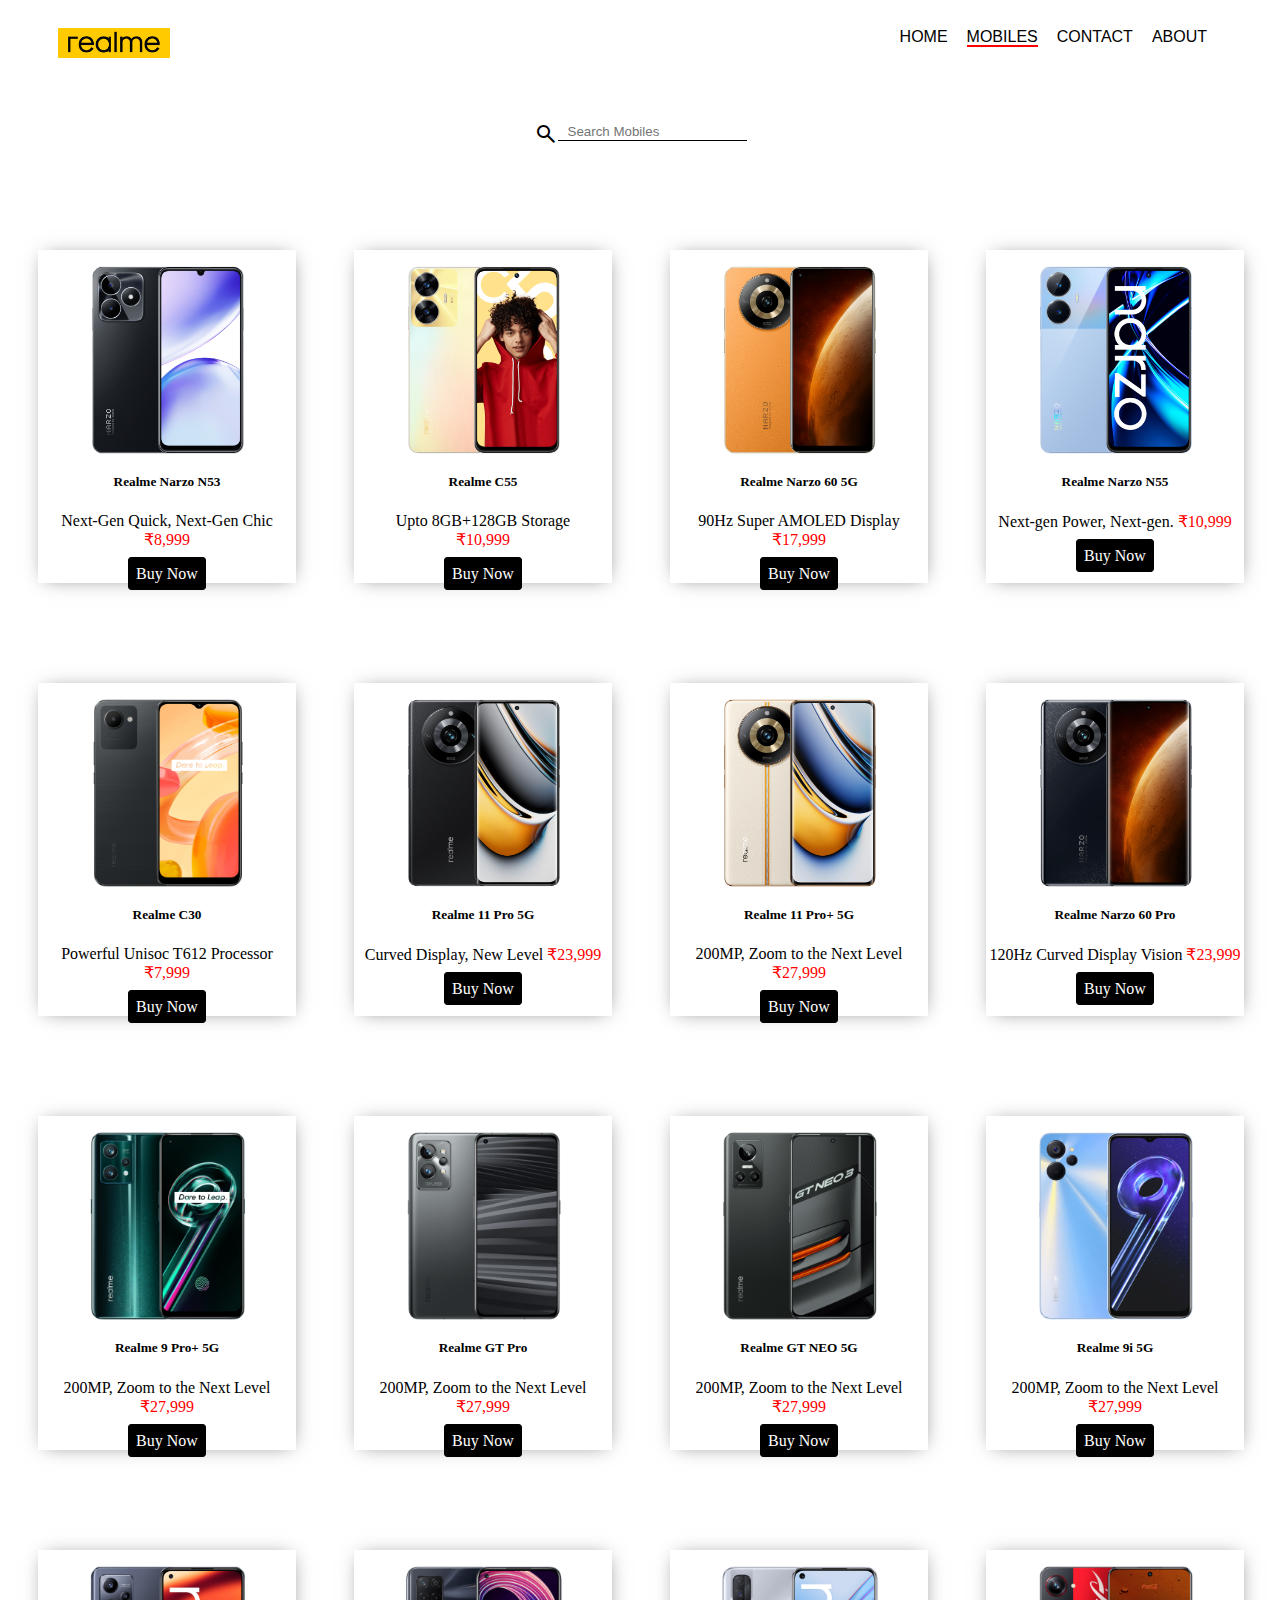
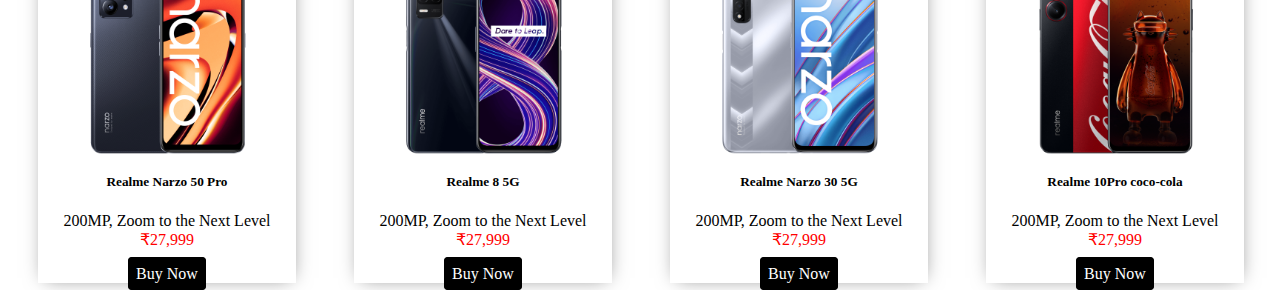
<file: templates/mobile.html>
<!DOCTYPE html>
<html lang="en">

<head>
    <meta charset="UTF-8">
    <meta name="viewport" content="width=device-width, initial-scale=1.0">
    <title>Document</title>
    <link rel="stylesheet" href="../css/style1.css">
    <link href="https://cdn.jsdelivr.net/npm/bootstrap@5.0.2/dist/css/bootstrap.min.css" rel="stylesheet"
        integrity="sha384-EVSTQN3/azprG1Anm3QDgpJLIm9Nao0Yz1ztcQTwFspd3yD65VohhpuuCOmLASjC" crossorigin="anonymous">
        <link rel="stylesheet" href="https://fonts.googleapis.com/css2?family=Material+Symbols+Outlined:opsz,wght,FILL,GRAD@48,400,0,0" />
</head>

<body>
    <div class="main">

        <div class="navbar">
            <div class="left"><a href=""><img src="../images/download (1) (copy).png" alt=""></a></div>
            <div class="right">
                <a href="../index.html">HOME</a>
                <a href=""><span>MOBILES</span></a>
                <a href="">CONTACT</a>
                <a href="">ABOUT</a>
            </div>
        </div>
        <!-- <div class="card">
            <div class="card1">
                <div class="cardimg"><img src="../images/narzo.png" alt=""></div>
                <div class="card1name"><h3>Realme Narzo N53</h3></div>
                <div class="card1label"><p>Next-Gen Quick, Next-Gen Chic <br>
                     <span>₹8,999</span>
                    </p></div>
            </div>
            <div class="card1">
                <div class="cardimg"><img src="../images/narzo.png" alt=""></div>
                <div class="card1name"><h3>Realme Narzo N53</h3></div>
                <div class="card1label"><p>Next-Gen Quick, Next-Gen Chic <br>
                     <span>₹8,999</span>
                    </p></div>
            </div>
        </div> -->
        <div class="search">
          <div class="icon"><span class="material-symbols-outlined"> search</span></div>
          <div class="bar"><input type="text" name="text" placeholder="Search Mobiles"></div>
        </div>
        <div class="products">
            <div class="row1">

                <div class="card" style="width: 18rem;">
                    <img src="../images/narzo.png" class="card-img-top" alt="...">
                    <div class="card-body">
                      <h5 class="card-title">Realme Narzo N53</h5>
                      <p class="card-text">Next-Gen Quick, Next-Gen Chic
                         <span>₹8,999</span></p>
                      <div class="btn1"><a href="#">Buy Now</a></div>
                    </div>
                  </div>
    
                  <div class="card" style="width: 18rem;">
                    <img src="../images/c55.png" class="card-img-top" alt="...">
                    <div class="card-body">
                      <h5 class="card-title">Realme C55</h5>
                      <p class="card-text">Upto 8GB+128GB Storage <br>
                        <span> ₹10,999</span>
                         
                      <div class="btn1"><a href="#">Buy Now</a></div>
                    </div>
                  </div>
                 
                  <div class="card" style="width: 18rem;">
                    <img src="../images/narzo 60.png    " class="card-img-top" alt="...">
                    <div class="card-body">
                      <h5 class="card-title">Realme Narzo 60 5G</h5>
                      <p class="card-text">90Hz Super AMOLED Display
                         <span>₹17,999</span></p>
                      <div class="btn1"><a href="#">Buy Now</a></div>
                    </div>
                  </div>
    
                  <div class="card" style="width: 18rem;">
                    <img src="../images/narzo n55.png" class="card-img-top" alt="...">
                    <div class="card-body">
                      <h5 class="card-title">Realme Narzo N55</h5>
                      <p class="card-text">Next-gen Power, Next-gen.
    
                         <span>₹10,999</span></p>
                      <div class="btn1"><a href="#">Buy Now</a></div>
                    </div>
                  </div>
            </div>


            <div class="row2">
                <div class="card" style="width: 18rem;">
                    <img src="../images/realme c30.png" class="card-img-top" alt="...">
                    <div class="card-body">
                      <h5 class="card-title">Realme C30</h5>
                      <p class="card-text">Powerful Unisoc T612 Processor
                        
                         <br>
                        <span> ₹7,999</span>
                         
                      <div class="btn1"><a href="#">Buy Now</a></div>
                    </div>
                  </div>

                  <div class="card" style="width: 18rem;">
                    <img src="../images/11 pro 5G.png" class="card-img-top" alt="...">
                    <div class="card-body">
                      <h5 class="card-title">Realme 11 Pro 5G </h5>
                      <p class="card-text">Curved Display, New Level
                        <span>  ₹23,999</span>
                         
                      <div class="btn1"><a href="#">Buy Now</a></div>
                    </div>
                  </div>

                  <div class="card" style="width: 18rem;">
                    <img src="../images/11 PRO.png" class="card-img-top" alt="...">
                    <div class="card-body">
                      <h5 class="card-title">Realme 11 Pro+ 5G</h5>
                      <p class="card-text">200MP, Zoom to the Next Level
                        
                        <br>
                        <span>₹27,999</span>
                         
                      <div class="btn1"><a href="#">Buy Now</a></div>
                    </div>
                  </div>

                  <div class="card" style="width: 18rem;">
                    <img src="../images/60 pro.png" class="card-img-top" alt="...">
                    <div class="card-body">
                      <h5 class="card-title">Realme Narzo 60 Pro</h5>
                      <p class="card-text">120Hz Curved Display Vision 
                        
                        <span> ₹23,999</span>
                         
                      <div class="btn1"><a href="#">Buy Now</a></div>
                    </div>
                  </div>
            </div>

            <div class="row3">
                <div class="card" style="width: 18rem;">
                    <img src="../images/9pro+.png" class="card-img-top" alt="...">
                    <div class="card-body">
                      <h5 class="card-title">Realme 9 Pro+ 5G</h5>
                      <p class="card-text">200MP, Zoom to the Next Level
                        
                        <br>
                        <span>₹27,999</span>
                         
                      <div class="btn1"><a href="#">Buy Now</a></div>
                    </div>
                  </div>

                  <div class="card" style="width: 18rem;">
                    <img src="../images/gt2 pro.png" class="card-img-top" alt="...">
                    <div class="card-body">
                      <h5 class="card-title">Realme GT Pro</h5>
                      <p class="card-text">200MP, Zoom to the Next Level
                        
                        <br>
                        <span>₹27,999</span>
                         
                      <div class="btn1"><a href="#">Buy Now</a></div>
                    </div>
                  </div>

                  <div class="card" style="width: 18rem;">
                    <img src="../images/gt neo 3.png" class="card-img-top" alt="...">
                    <div class="card-body">
                      <h5 class="card-title">Realme GT NEO 5G</h5>
                      <p class="card-text">200MP, Zoom to the Next Level
                        
                        <br>
                        <span>₹27,999</span>
                         
                      <div class="btn1"><a href="#">Buy Now</a></div>
                    </div>
                  </div>

                  <div class="card" style="width: 18rem;">
                    <img src="../images/9i 5g.png" class="card-img-top" alt="...">
                    <div class="card-body">
                      <h5 class="card-title">Realme 9i 5G</h5>
                      <p class="card-text">200MP, Zoom to the Next Level
                        
                        <br>
                        <span>₹27,999</span>
                         
                      <div class="btn1"><a href="#">Buy Now</a></div>
                    </div>
                  </div>
            </div>

            <div class="row4">
                <div class="card" style="width: 18rem;">
                    <img src="../images/50 pro 5g.png" class="card-img-top" alt="...">
                    <div class="card-body">
                      <h5 class="card-title">Realme Narzo 50 Pro</h5>
                      <p class="card-text">200MP, Zoom to the Next Level
                        
                        <br>
                        <span>₹27,999</span>
                         
                      <div class="btn1"><a href="#">Buy Now</a></div>
                    </div>
                  </div>

                  <div class="card" style="width: 18rem;">
                    <img src="../images/8 5g.png" class="card-img-top" alt="...">
                    <div class="card-body">
                      <h5 class="card-title">Realme 8 5G</h5>
                      <p class="card-text">200MP, Zoom to the Next Level
                        
                        <br>
                        <span>₹27,999</span>
                         
                      <div class="btn1"><a href="#">Buy Now</a></div>
                    </div>
                  </div>

                  <div class="card" style="width: 18rem;">
                    <img src="../images/narzo 30.png" class="card-img-top" alt="...">
                    <div class="card-body">
                      <h5 class="card-title">Realme Narzo 30 5G</h5>
                      <p class="card-text">200MP, Zoom to the Next Level
                        
                        <br>
                        <span>₹27,999</span>
                         
                      <div class="btn1"><a href="#">Buy Now</a></div>
                    </div>
                  </div>

                  <div class="card" style="width: 18rem;">
                    <img src="../images/10pro coco.png" class="card-img-top" alt="...">
                    <div class="card-body">
                      <h5 class="card-title">Realme 10Pro coco-cola</h5>
                      <p class="card-text">200MP, Zoom to the Next Level
                        
                        <br>
                        <span>₹27,999</span>
                         
                      <div class="btn1"><a href="#">Buy Now</a></div>
                    </div>
                  </div>
            </div>
            
        </div>
      
           
    
    </div>








    <script src="https://cdn.jsdelivr.net/npm/bootstrap@5.0.2/dist/js/bootstrap.bundle.min.js"
        integrity="sha384-MrcW6ZMFYlzcLA8Nl+NtUVF0sA7MsXsP1UyJoMp4YLEuNSfAP+JcXn/tWtIaxVXM"
        crossorigin="anonymous"></script>
    <script src="https://cdn.jsdelivr.net/npm/@popperjs/core@2.9.2/dist/umd/popper.min.js"
        integrity="sha384-IQsoLXl5PILFhosVNubq5LC7Qb9DXgDA9i+tQ8Zj3iwWAwPtgFTxbJ8NT4GN1R8p"
        crossorigin="anonymous"></script>
    <script src="https://cdn.jsdelivr.net/npm/bootstrap@5.0.2/dist/js/bootstrap.min.js"
        integrity="sha384-cVKIPhGWiC2Al4u+LWgxfKTRIcfu0JTxR+EQDz/bgldoEyl4H0zUF0QKbrJ0EcQF"
        crossorigin="anonymous"></script>
</body>

</html>
</file>
<file: css/style1.css>
.main{
    
    height: 700px;
    background-color: rgb(255, 255, 255);
}
.image{
    background-image:linear-gradient(rgba(0, 0, 0, 0.397),rgba(0, 0, 0, 0.397)) ,url(../images/top-view-external-hard-drives-arrangement.jpg);
    background-size: cover;
    height: 700px;
}
.navbar{
    display: flex;
    flex-wrap: wrap;
    justify-content: space-between;
}
.left{
    padding-left: 50px;
    letter-spacing: 2px;
    margin-top: 20px;
}
.left img{
    height: 30px;
}
.right{
    margin-right: 50px;
    margin-top: 20px;
    
    
}
.right span{
    border-bottom: 2px solid rgb(255, 0, 0);
}
.right a{
    text-decoration: none;
    justify-content: space-around;
    margin-right: 15px;
    color:black;   
    font-family: ProximaNova,Arial,Sans-serif;
}
.right a:hover{
    border-bottom: 2px solid yellow;
}
.card1{
    margin-left: 30px;
    padding-top: 20px;
    height: 400px;
    width: 300px;
    border: 3px solid rgb(25, 255, 213);
    box-shadow: 10px;
}
.card img{
    height: 200px;
    width: 200px;
    margin-top: 10px;
    margin-left: 30px;
}
.card-title{
    text-align: center;
    margin-top: 10px;
}
.card-text{
    text-align: center;
}
.card-text span{
    padding-top: 30px;
    color: red;
    font-weight: 800px;
    
}
.card{
    -webkit-box-shadow: 1px 1px 19px -6px rgba(0,0,0,0.52);
-moz-box-shadow: 1px 1px 19px -6px rgba(0,0,0,0.52);
box-shadow: 1px 1px 19px -6px rgba(0,0,0,0.52);
width: 300px;
margin-top: 100px;
margin-left: 30px;
margin-right: 28px;
}
.btn1 {
    text-align: center;
   
}
.btn1 a{
    text-decoration: none;
    border: 1px solid black;
    padding: 7px;
    background-color: black;
    color: white;
    border-radius: 4px;
}
.row1{
    display: flex;
}
.row2{
    display: flex;
}
.row3{
    display: flex;
}
.row4{
    display: flex;
}
.search{
    display: flex;
    justify-content: center;
    padding-top: 60px;
}
.bar input{
    border: none;
    padding-left: 10px;
    border-bottom: 1px solid black;
}
</file>
